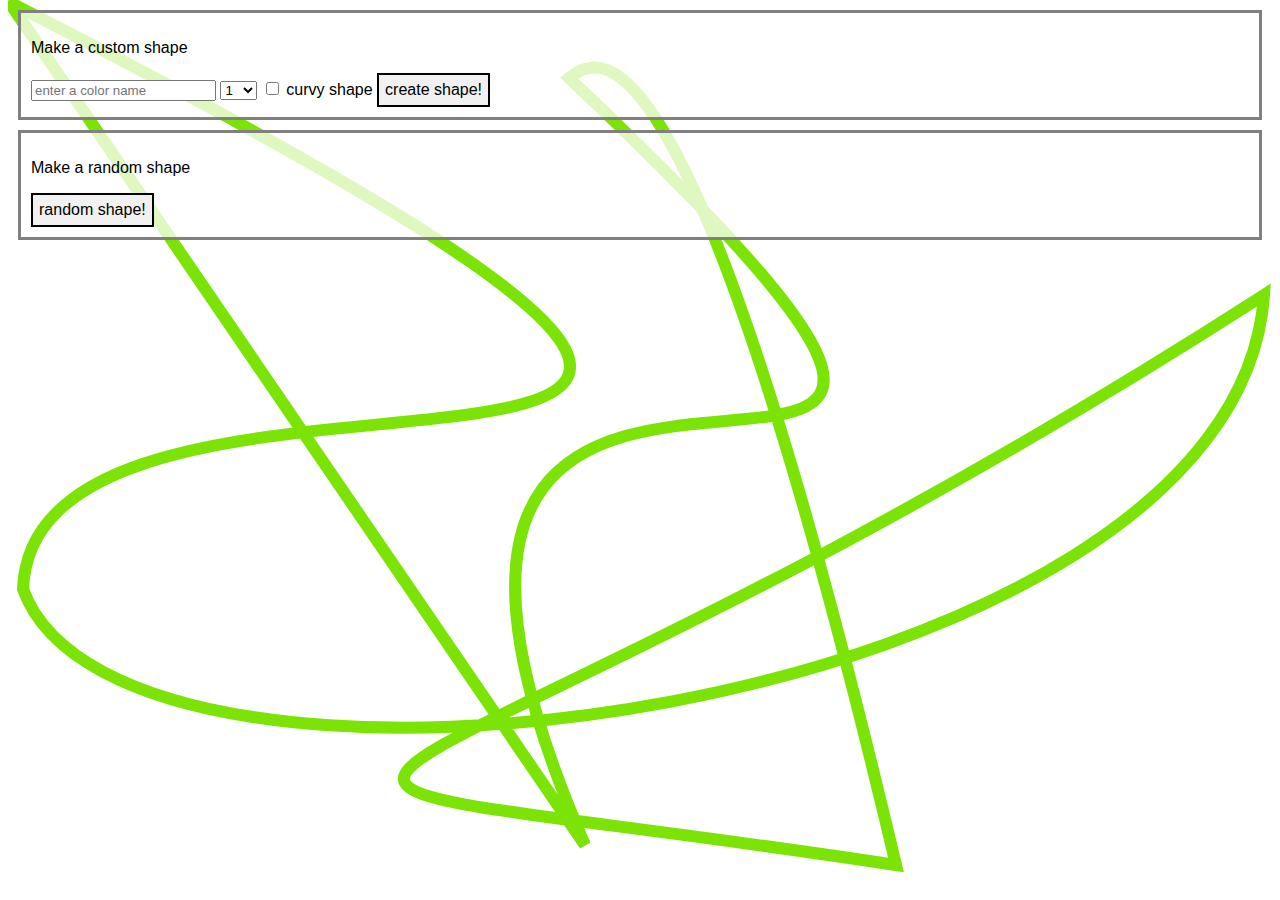
<file: index.html>
<html>
  <head>
    <link rel="stylesheet" type="text/css" href="./index.css">
    <script src="./blob.js"></script>
  </head>
  <body>
    <div id="root">
      <div class="custom-blob blob-box">
        <p>Make a custom shape</p>
        <input type="text" id="color-input" placeholder="enter a color name"></input>
        <select id="points-input">
          <option value="1">1</option>
          <option value="2">2</option>
          <option value="3">3</option>
          <option value="4">4</option>
          <option value="5">5</option>
          <option value="6">6</option>
          <option value="7">7</option>
          <option value="8">8</option>
          <option value="9">9</option>
          <option value="10">10</option>
          <option value="11">11</option>
          <option value="12">12</option>
        </select>
        <input type="checkbox" id="curvy-input" value="curvy" />
        <label for="curvy">curvy shape</label>
        <div id="custom-blob" class="button">create shape!</div>
      </div>
      <div class="blob-box random-blob-creator">
        <p>Make a random shape</p>
        <div id="random-blob" class="button">random shape!</div>
      </div>
    </div>
  </body>
  <script>
    // get a blob SVG element
    const blob = generateBlob();
    // drop it into the desired container
    const root = document.getElementById("root");
    root.appendChild(blob); 
    const customShapeButton = document.getElementById("custom-blob");
    customShapeButton.addEventListener("click", function(){
      const  colorInput = document.getElementById("color-input");
      const pointNumberInput = document.getElementById("points-input");
      const isCurvyInput = document.getElementById("curvy-input");
      const color = colorInput.value;
      const points = pointNumberInput.value;
      const isCurvy = isCurvyInput.value;
      const newBlob = generateBlob({ color: color, numberOfPoints: points, isCurvy: isCurvy });
      const currentBlob = document.getElementsByTagName('svg')[0];
      currentBlob.parentNode.removeElement(currentBlob);
      root.appendChild(newBlob);
    });
    const randomShapeButton = document.getElementById("random-blob");
    randomShapeButton.addEventListener("click", function(){
      const randomBlob = generateBlob();
      const currentBlob = document.getElementsByTagName('svg')[0];
      currentBlob.parentNode.removeElement(currentBlob);
      root.appendChild(randomBlob);
    })
  </script>
</html>
</file>
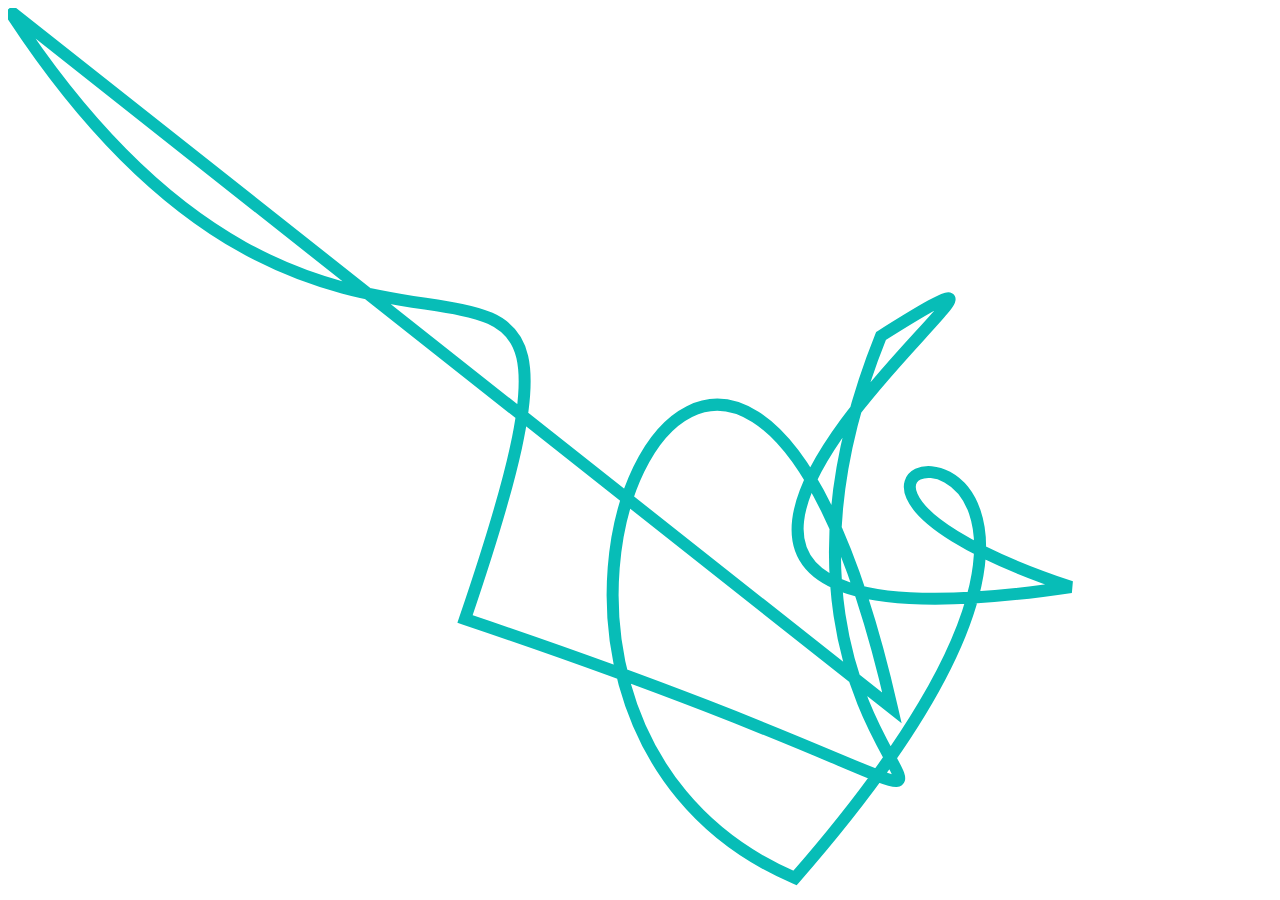
<file: demo/index.html>
<html>
  <head>
    <script src="./../blob.js"></script>
  </head>
  <body>
    <div id="root">
    </div>
  </body>
  <script>
    // get a blob SVG element
    const blob = generateBlob();
    // drop it into the desired container
    const root = document.getElementById("root");
    root.appendChild(blob); 
  </script>
</html>
</file>
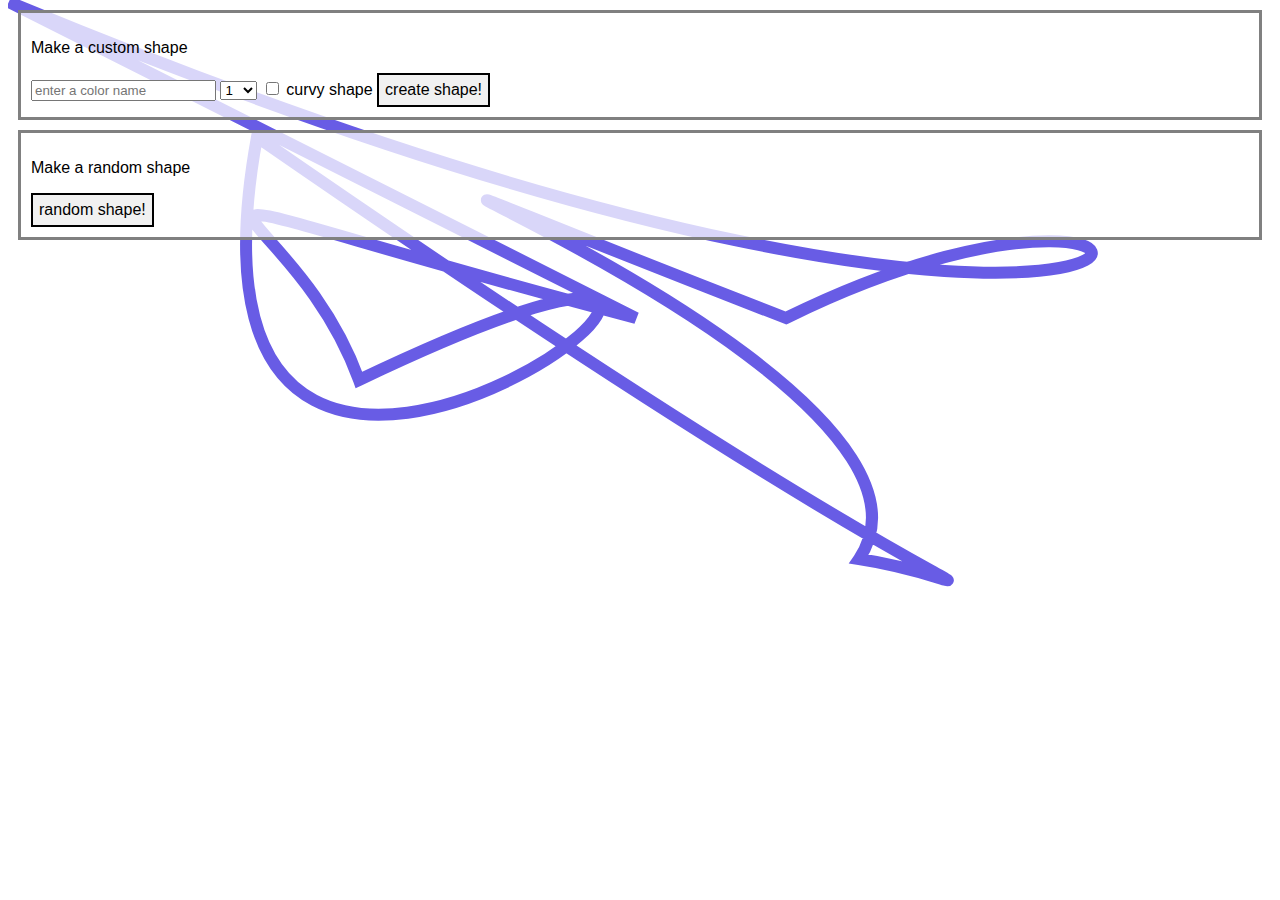
<file: docs/index.html>
<html>
  <head>
    <link rel="stylesheet" type="text/css" href="./../index.css">
    <script src="./../blob.js"></script>
  </head>
  <body>
    <div id="root">
      <div class="custom-blob blob-box">
        <p>Make a custom shape</p>
        <input type="text" id="color-input" placeholder="enter a color name"></input>
        <select id="points-input">
          <option value="1">1</option>
          <option value="2">2</option>
          <option value="3">3</option>
          <option value="4">4</option>
          <option value="5">5</option>
          <option value="6">6</option>
          <option value="7">7</option>
          <option value="8">8</option>
          <option value="9">9</option>
          <option value="10">10</option>
          <option value="11">11</option>
          <option value="12">12</option>
        </select>
        <input type="checkbox" id="curvy-input" value="curvy" />
        <label for="curvy">curvy shape</label>
        <div id="custom-blob" class="button">create shape!</div>
      </div>
      <div class="blob-box random-blob-creator">
        <p>Make a random shape</p>
        <div id="random-blob" class="button">random shape!</div>
      </div>
    </div>
  </body>
  <script>
    // get a blob SVG element
    const blob = generateBlob();
    // drop it into the desired container
    const root = document.getElementById("root");
    root.appendChild(blob); 
    const customShapeButton = document.getElementById("custom-blob");
    customShapeButton.addEventListener("click", function(){
      const  colorInput = document.getElementById("color-input");
      const pointNumberInput = document.getElementById("points-input");
      const isCurvyInput = document.getElementById("curvy-input");
      const color = colorInput.value;
      const points = pointNumberInput.value;
      const isCurvy = isCurvyInput.value;
      const newBlob = generateBlob({ color: color, numberOfPoints: points, isCurvy: isCurvy });
      const currentBlob = document.getElementsByTagName('svg')[0];
      currentBlob.parentNode.removeElement(currentBlob);
      root.appendChild(newBlob);
    });
    const randomShapeButton = document.getElementById("random-blob");
    randomShapeButton.addEventListener("click", function(){
      const randomBlob = generateBlob();
      const currentBlob = document.getElementsByTagName('svg')[0];
      currentBlob.parentNode.removeElement(currentBlob);
      root.appendChild(randomBlob);
    })
  </script>
</html>
</file>
<file: index.css>
svg {
  position: absolute;
  top: 0;
  z-index: -10;
}

body {
  font-family: arial;
}

.blob-box {
  border: 3px solid gray;
  margin: 10px;
  padding: 10px;
  background: rgba(255, 255, 255, .75);
}

.button {
  display: inline-block;
  border: 2px solid black;
  padding: 6px;
  background: rgba(240, 240, 240, .95);
  cursor: pointer;
}
</file>
